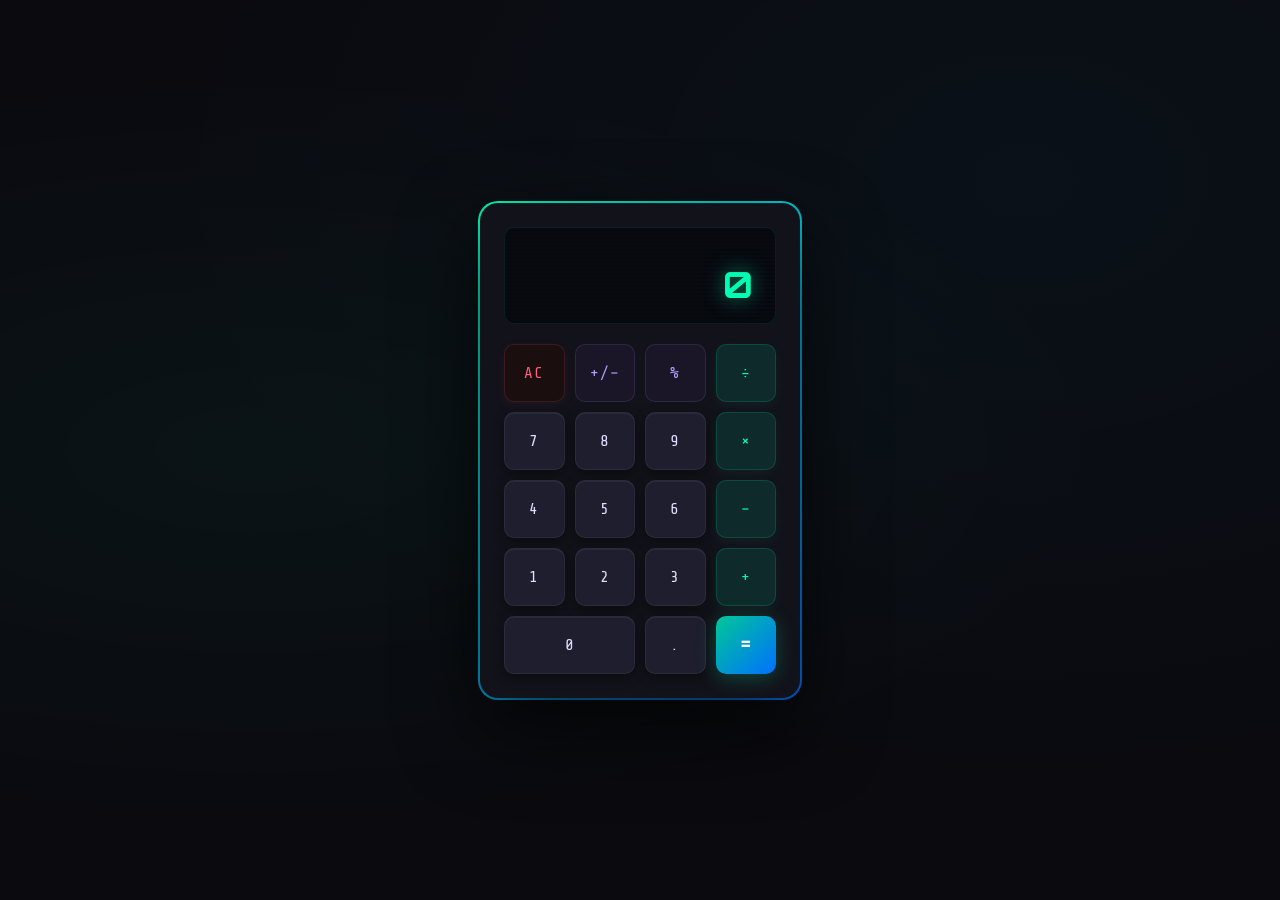
<file: DAY11/index.html>
<!DOCTYPE html>
<html lang="en">
<head>
  <meta charset="UTF-8" />
  <meta name="viewport" content="width=device-width, initial-scale=1.0"/>
  <title>Calculator</title>
  <link href="https://fonts.googleapis.com/css2?family=Share+Tech+Mono&family=Orbitron:wght@400;700&display=swap" rel="stylesheet"/>
  <style>
    *, *::before, *::after { box-sizing: border-box; margin: 0; padding: 0; }

    body {
      min-height: 100vh;
      display: flex;
      align-items: center;
      justify-content: center;
      background: #0a0a0f;
      background-image:
        radial-gradient(ellipse at 20% 50%, rgba(0,255,180,0.04) 0%, transparent 60%),
        radial-gradient(ellipse at 80% 20%, rgba(0,180,255,0.04) 0%, transparent 60%);
      font-family: 'Share Tech Mono', monospace;
    }

    .calc-wrapper {
      position: relative;
    }

    .calc-wrapper::before {
      content: '';
      position: absolute;
      inset: -2px;
      border-radius: 20px;
      background: linear-gradient(135deg, #00ffb4, #0070ff, #00ffb4);
      background-size: 200% 200%;
      animation: borderAnim 4s linear infinite;
      z-index: 0;
    }

    @keyframes borderAnim {
      0%   { background-position: 0% 50%; }
      50%  { background-position: 100% 50%; }
      100% { background-position: 0% 50%; }
    }

    .calculator {
      position: relative;
      z-index: 1;
      background: #12121a;
      border-radius: 18px;
      padding: 24px;
      width: 320px;
      box-shadow: 0 30px 80px rgba(0,0,0,0.7), inset 0 1px 0 rgba(255,255,255,0.04);
    }

    /* Display */
    .display {
      background: #07070e;
      border-radius: 10px;
      padding: 16px 20px;
      margin-bottom: 20px;
      min-height: 96px;
      display: flex;
      flex-direction: column;
      justify-content: flex-end;
      align-items: flex-end;
      border: 1px solid rgba(0,255,180,0.1);
      overflow: hidden;
      position: relative;
    }

    .display::after {
      content: '';
      position: absolute;
      inset: 0;
      background: repeating-linear-gradient(
        0deg,
        transparent,
        transparent 2px,
        rgba(0,255,180,0.015) 2px,
        rgba(0,255,180,0.015) 4px
      );
      pointer-events: none;
    }

    .expression {
      font-size: 13px;
      color: rgba(0,255,180,0.4);
      min-height: 18px;
      letter-spacing: 1px;
      word-break: break-all;
      text-align: right;
    }

    .result {
      font-family: 'Orbitron', monospace;
      font-size: 36px;
      font-weight: 700;
      color: #00ffb4;
      letter-spacing: 2px;
      word-break: break-all;
      text-align: right;
      text-shadow: 0 0 20px rgba(0,255,180,0.5);
      transition: font-size 0.1s;
    }

    /* Button Grid */
    .buttons {
      display: grid;
      grid-template-columns: repeat(4, 1fr);
      gap: 10px;
    }

    button {
      font-family: 'Share Tech Mono', monospace;
      font-size: 16px;
      height: 58px;
      border: none;
      border-radius: 10px;
      cursor: pointer;
      transition: transform 0.08s, box-shadow 0.08s, background 0.1s;
      position: relative;
      overflow: hidden;
      letter-spacing: 1px;
    }

    button::after {
      content: '';
      position: absolute;
      inset: 0;
      background: rgba(255,255,255,0);
      transition: background 0.1s;
    }

    button:active::after { background: rgba(255,255,255,0.08); }
    button:active { transform: scale(0.94); }

    /* Number buttons */
    .btn-num {
      background: #1e1e2e;
      color: #e0e0ff;
      border: 1px solid rgba(255,255,255,0.06);
      box-shadow: 0 4px 12px rgba(0,0,0,0.4), inset 0 1px 0 rgba(255,255,255,0.05);
    }
    .btn-num:hover { background: #252538; box-shadow: 0 4px 16px rgba(0,0,0,0.5), inset 0 1px 0 rgba(255,255,255,0.07); }

    /* Operator buttons */
    .btn-op {
      background: #0e2a2a;
      color: #00ffb4;
      border: 1px solid rgba(0,255,180,0.15);
      box-shadow: 0 4px 12px rgba(0,255,180,0.06);
    }
    .btn-op:hover { background: #153838; box-shadow: 0 4px 20px rgba(0,255,180,0.15); }

    /* Equals */
    .btn-eq {
      background: linear-gradient(135deg, #00c896, #0070ff);
      color: #fff;
      font-weight: 700;
      font-size: 20px;
      border: none;
      box-shadow: 0 4px 20px rgba(0,200,150,0.3);
    }
    .btn-eq:hover { box-shadow: 0 4px 30px rgba(0,200,150,0.5); filter: brightness(1.1); }

    /* Clear / special */
    .btn-clear {
      background: #1a0e0e;
      color: #ff5f7e;
      border: 1px solid rgba(255,95,126,0.15);
      box-shadow: 0 4px 12px rgba(255,95,126,0.06);
    }
    .btn-clear:hover { background: #261216; box-shadow: 0 4px 20px rgba(255,95,126,0.15); }

    .btn-misc {
      background: #1a1628;
      color: #b0a0ff;
      border: 1px solid rgba(176,160,255,0.12);
    }
    .btn-misc:hover { background: #211d32; }

    /* Wide button (zero) */
    .span2 { grid-column: span 2; }

    /* Flash animation on equals */
    @keyframes flash {
      0%   { text-shadow: 0 0 20px rgba(0,255,180,0.5); }
      50%  { text-shadow: 0 0 40px rgba(0,255,180,1), 0 0 80px rgba(0,255,180,0.4); }
      100% { text-shadow: 0 0 20px rgba(0,255,180,0.5); }
    }
    .flash { animation: flash 0.3s ease; }
  </style>
</head>
<body>
  <div class="calc-wrapper">
    <div class="calculator">
      <div class="display">
        <div class="expression" id="expression"></div>
        <div class="result" id="result">0</div>
      </div>
      <div class="buttons">
        <button class="btn-clear"       onclick="clearAll()">AC</button>
        <button class="btn-misc"        onclick="toggleSign()">+/−</button>
        <button class="btn-misc"        onclick="percent()">%</button>
        <button class="btn-op"          onclick="inputOp('/')">÷</button>

        <button class="btn-num"         onclick="inputNum('7')">7</button>
        <button class="btn-num"         onclick="inputNum('8')">8</button>
        <button class="btn-num"         onclick="inputNum('9')">9</button>
        <button class="btn-op"          onclick="inputOp('*')">×</button>

        <button class="btn-num"         onclick="inputNum('4')">4</button>
        <button class="btn-num"         onclick="inputNum('5')">5</button>
        <button class="btn-num"         onclick="inputNum('6')">6</button>
        <button class="btn-op"          onclick="inputOp('-')">−</button>

        <button class="btn-num"         onclick="inputNum('1')">1</button>
        <button class="btn-num"         onclick="inputNum('2')">2</button>
        <button class="btn-num"         onclick="inputNum('3')">3</button>
        <button class="btn-op"          onclick="inputOp('+')">+</button>

        <button class="btn-num span2"   onclick="inputNum('0')">0</button>
        <button class="btn-num"         onclick="inputDot()">.</button>
        <button class="btn-eq"          onclick="calculate()">=</button>
      </div>
    </div>
  </div>

  <script>
    let current = '0';
    let expression = '';
    let justEvaled = false;

    const resultEl = document.getElementById('result');
    const exprEl   = document.getElementById('expression');

    function updateDisplay() {
      resultEl.textContent = current;
      exprEl.textContent   = expression;
      resultEl.style.fontSize = current.length > 10 ? '22px' : current.length > 7 ? '28px' : '36px';
    }

    function inputNum(n) {
      if (justEvaled) { expression = ''; justEvaled = false; }
      current = current === '0' ? n : current + n;
      updateDisplay();
    }

    function inputDot() {
      if (justEvaled) { current = '0'; expression = ''; justEvaled = false; }
      if (!current.includes('.')) current += '.';
      updateDisplay();
    }

    function inputOp(op) {
      justEvaled = false;
      expression = current + ' ' + opSymbol(op) + ' ';
      current    = '0';
      // store raw op for eval
      expression._rawOp = op;
      updateDisplay();
    }

    // We store expression as a string but need the raw op; use a simple approach:
    let storedLeft = null;
    let storedOp   = null;

    function inputOpFixed(op) {
      justEvaled = false;
      storedLeft = current;
      storedOp   = op;
      expression = current + ' ' + opSymbol(op) + ' ';
      current    = '0';
      updateDisplay();
    }

    function opSymbol(op) {
      return op === '*' ? '×' : op === '/' ? '÷' : op === '-' ? '−' : '+';
    }

    function calculate() {
      if (storedLeft === null) return;
      const a = parseFloat(storedLeft);
      const b = parseFloat(current);
      let res;
      switch(storedOp) {
        case '+': res = a + b; break;
        case '-': res = a - b; break;
        case '*': res = a * b; break;
        case '/': res = b === 0 ? 'Error' : a / b; break;
        default:  res = b;
      }
      expression = storedLeft + ' ' + opSymbol(storedOp) + ' ' + current + ' =';
      current    = res === 'Error' ? 'Error' : String(parseFloat(res.toFixed(10)));
      storedLeft = null;
      storedOp   = null;
      justEvaled = true;
      resultEl.classList.remove('flash');
      void resultEl.offsetWidth;
      resultEl.classList.add('flash');
      updateDisplay();
    }

    function clearAll() {
      current    = '0';
      expression = '';
      storedLeft = null;
      storedOp   = null;
      justEvaled = false;
      updateDisplay();
    }

    function toggleSign() {
      if (current === '0' || current === 'Error') return;
      current = current.startsWith('-') ? current.slice(1) : '-' + current;
      updateDisplay();
    }

    function percent() {
      const n = parseFloat(current);
      if (!isNaN(n)) { current = String(n / 100); updateDisplay(); }
    }

    // Override inputOp to use the fixed version
    window.inputOp = inputOpFixed;

    // Keyboard support
    document.addEventListener('keydown', e => {
      if (e.key >= '0' && e.key <= '9') inputNum(e.key);
      else if (e.key === '.') inputDot();
      else if (e.key === '+') inputOpFixed('+');
      else if (e.key === '-') inputOpFixed('-');
      else if (e.key === '*') inputOpFixed('*');
      else if (e.key === '/') { e.preventDefault(); inputOpFixed('/'); }
      else if (e.key === 'Enter' || e.key === '=') calculate();
      else if (e.key === 'Escape') clearAll();
      else if (e.key === 'Backspace') {
        if (current.length > 1) current = current.slice(0, -1);
        else current = '0';
        updateDisplay();
      }
    });
  </script>
</body>
</html>
</file>
